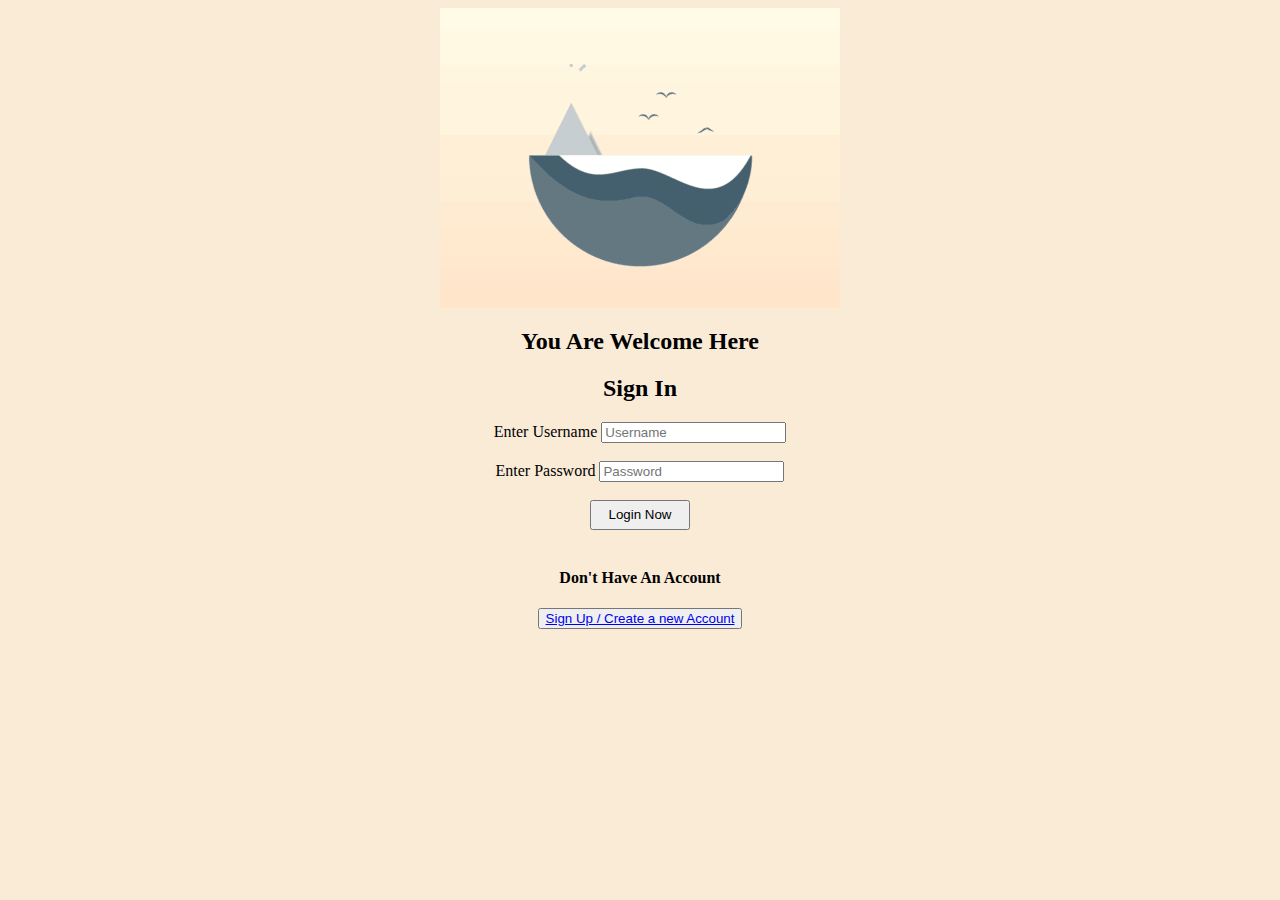
<file: SERVICE BASED WEBSITE/index.html>
<html>
<head>
    <title>Login  page</title>
    </head>
    <script type="text/javascript"src="js/index.js"></script>
    <script type="text/javascript"src="js/jquery.js"></script>
        <body style="background-color:antiquewhite">
<center>
    <img src="login.gif">
    <h2>You Are Welcome Here</h2>
    <h2>Sign In</h2>
    <lavel>Enter Username</lavel>
    <input id="em1" type="text" placeholder="Username">
    <br>
    <br>
    <lavel>Enter Password</lavel>
    <input id="pass" type="text" placeholder="Password">
    <br>
    <br>
    <button style="height: 30;width: 100" onclick="abc()">Login Now</button>
    <br>
    <br>
    <h4>Don't Have An Account</h4>
    <button><a href="signup.html">  Sign Up     /    Create a new Account  </a></button>
    <br>
    <br>
    
    
    </center>
        </body>
</html>
</file>
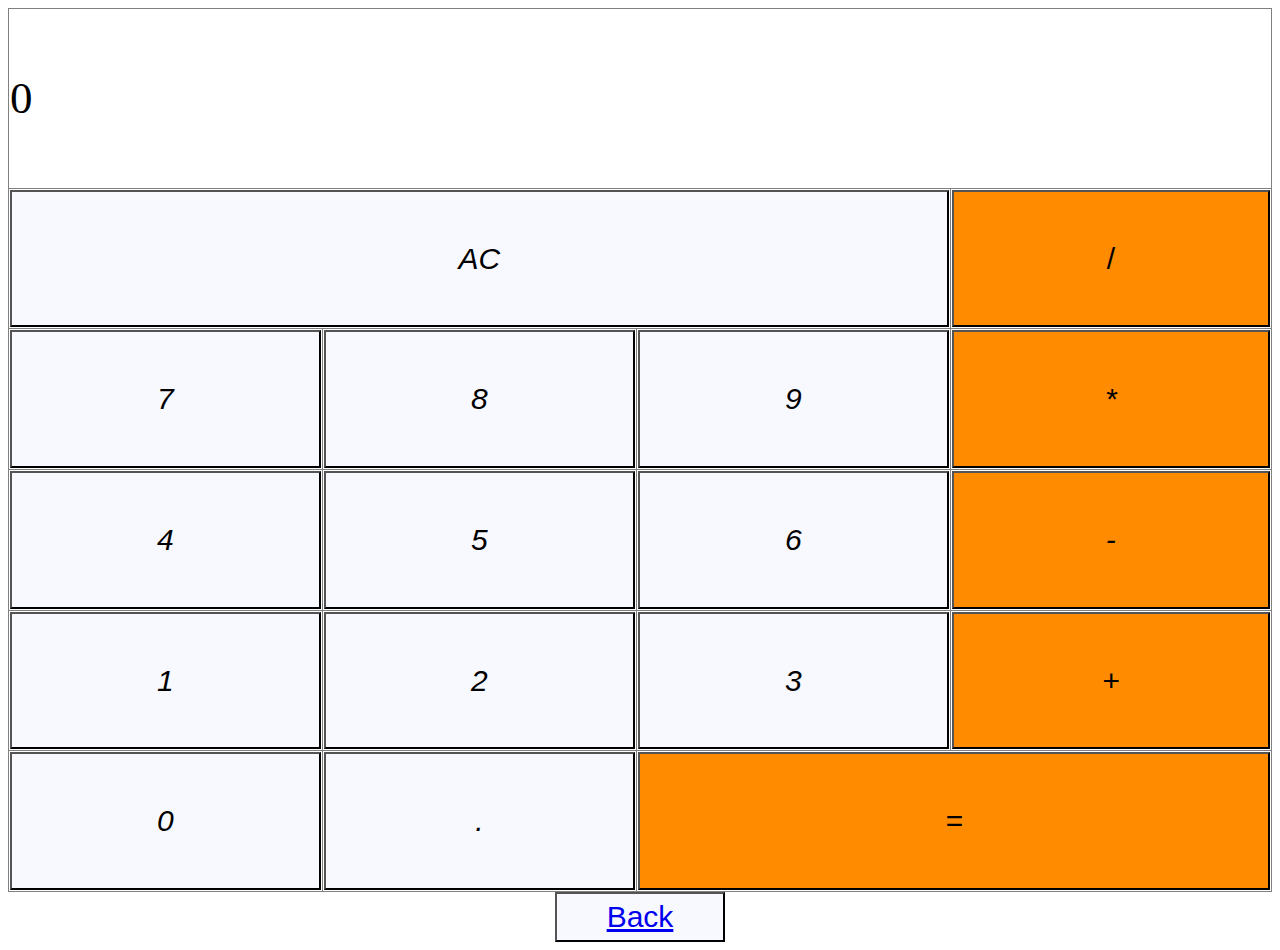
<file: SERVICE BASED WEBSITE/calc.html>
<html>
    <head>
            <title> Calculator</title>
    <style>
        
        button
        {
            background-color: ghostwhite; 
            width:100%;height: 100%;font-size: 30;     
        }
        table
        {
            height: 100%;width: 100%;
        }
    .myclass
        {
            background-color: darkorange;
        }
        
    </style>
    </head>
    <body>
        
        <table style="border-collapse: collapse" border="1">
        <tr>
        <td id="id1" style="font-size:45" colspan="4">0</td>
        </tr>
        <tr>
        <td colspan="3"><button style="font-style:oblique" onclick="abc(this)">AC</button></td>
        <td><button onclick="abc(this)" class="myclass">/</button></td>
        </tr>
        <tr>
        <td><button  style="font-style:oblique" onclick="abc(this)">7</button></td>
        <td><button style="font-style:oblique" onclick="abc(this)">8</button></td>
        <td><button style="font-style:oblique" onclick="abc(this)">9</button></td>
        <td><button  style="font-style:oblique"onclick="abc(this)" class="myclass" >*</button></td>
        </tr>
        <tr>
        <td><button style="font-style:oblique" onclick="abc(this)">4</button></td>
        <td><button  style="font-style:oblique" onclick="abc(this)">5</button></td>
        <td><button  style="font-style:oblique"onclick="abc(this)">6</button></td>  
        <td><button  style="font-style:oblique"onclick="abc(this)" class="myclass">-</button></td>
        </tr>
        <tr>
        <td><button  style="font-style:oblique"onclick="abc(this)">1</button></td>
        <td><button style="font-style:oblique" onclick="abc(this)">2</button></td>
        <td><button  style="font-style:oblique"onclick="abc(this)">3</button></td>
        <td><button  style="font-style:oblique"onclick="abc(this)" class="myclass">+</button></td>
        </tr>
        <tr>
        <td ><button  style="font-style:oblique" onclick="abc(this)">0</button></td>
        <td><button  style="font-style:oblique" onclick="abc(this)">.</button></td>
        <td colspan="2"><button  style="font-style:oblique" onclick="abc(this)" class="myclass">=</button></td>
        </tr>
        </table>
        <script type="text/javascript" src="js/index1.js"></script>
        <center><button style="height: 50;width: 170"><a href="welcome.html">Back</a></button></center>
        
    </body>
    </html>
</file>
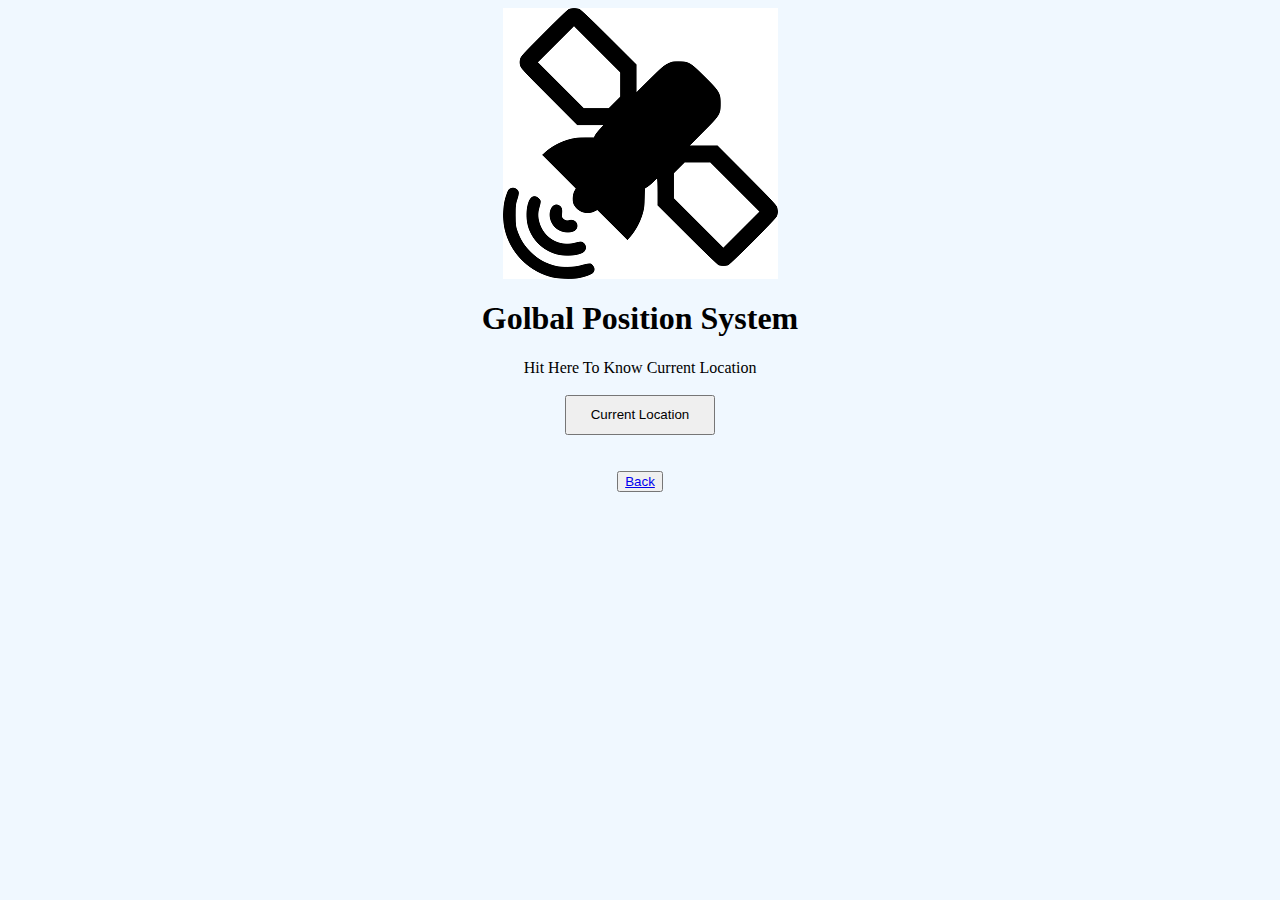
<file: SERVICE BASED WEBSITE/GPS.html>
<html>
<head>
    <title>GPS</title>
    </head>
        <body style="background-color: aliceblue">
        <center>
            <img src="head.png">
            <h1>Golbal Position System</h1>
            <label>Hit Here To Know Current Location</label>
            <br>
            <br>
            
            <button onclick="abc()" style="height: 40;width: 150">Current Location</button>
             <br>
            <br>
            <br>
            </center>
    <script type="text/javascript" src="js/index4.js">
            </script>
           <center>
            <button><a href="welcome.html">Back</a></button>
              
    </center> 
            
    
    </body>
    
    
    
    </html>
</file>
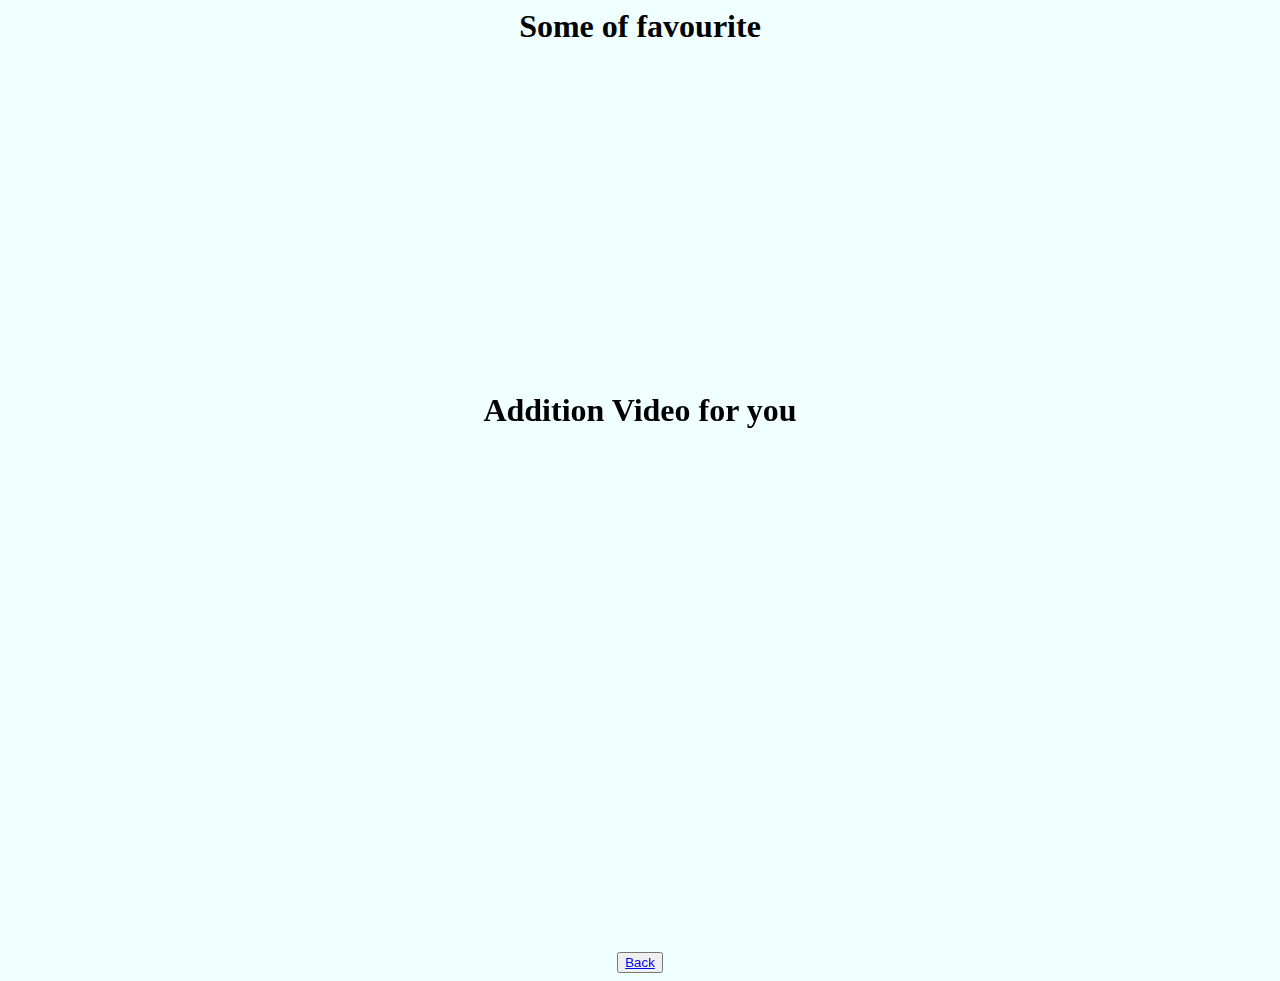
<file: SERVICE BASED WEBSITE/Music.html>
<html>
<head>
    <title>Music</title>

    </head>
<body style="background-color: azure">
    <center>
        <h1>Some of favourite</h1>
        <iframe width="200" height="300" scrolling="no" frameborder="no" allow="autoplay" src="https://w.soundcloud.com/player/?url=https%3A//api.soundcloud.com/tracks/587979555&color=%23ff5500&auto_play=false&hide_related=false&show_comments=true&show_user=true&show_reposts=false&show_teaser=true&visual=true"></iframe>&nbsp;&nbsp;&nbsp;&nbsp;
        
    
        <iframe width="200" height="300" scrolling="no" frameborder="no" allow="autoplay" src="https://w.soundcloud.com/player/?url=https%3A//api.soundcloud.com/tracks/239335113&color=%23ff5500&auto_play=false&hide_related=false&show_comments=true&show_user=true&show_reposts=false&show_teaser=true&visual=true"></iframe>&nbsp;&nbsp;&nbsp;&nbsp;
    
<iframe width="200" height="300" scrolling="no" frameborder="no" allow="autoplay" src="https://w.soundcloud.com/player/?url=https%3A//api.soundcloud.com/tracks/66034467&color=%23ff5500&auto_play=false&hide_related=false&show_comments=true&show_user=true&show_reposts=false&show_teaser=true&visual=true"></iframe>&nbsp;&nbsp;&nbsp;&nbsp;
        
        
        
       <iframe width="200" height="300" scrolling="no" frameborder="no" allow="autoplay" src="https://w.soundcloud.com/player/?url=https%3A//api.soundcloud.com/playlists/340765598&color=%23ff5500&auto_play=false&hide_related=false&show_comments=true&show_user=true&show_reposts=false&show_teaser=true&visual=true"></iframe> &nbsp;&nbsp;&nbsp;&nbsp;&nbsp;
        
    <iframe width="200" height="300" scrolling="no" frameborder="no" allow="autoplay" src="https://w.soundcloud.com/player/?url=https%3A//api.soundcloud.com/tracks/299183494&color=%23ff5500&auto_play=false&hide_related=false&show_comments=true&show_user=true&show_reposts=false&show_teaser=true&visual=true"></iframe> &nbsp;&nbsp;
    
    
        <h1>Addition Video for you</h1>
        
        <iframe width="720" height="480" src="https://www.youtube.com/embed/wbbBtgvN-H0" frameborder="0" allow="accelerometer; autoplay; encrypted-media; gyroscope; picture-in-picture" allowfullscreen></iframe>&nbsp;&nbsp;
    
    
    
    
    <br>
        <br>
 <button><a href="welcome.html">Back</a></button>
    
    </center>
    
    
    
    
    
    </body></html>
</file>
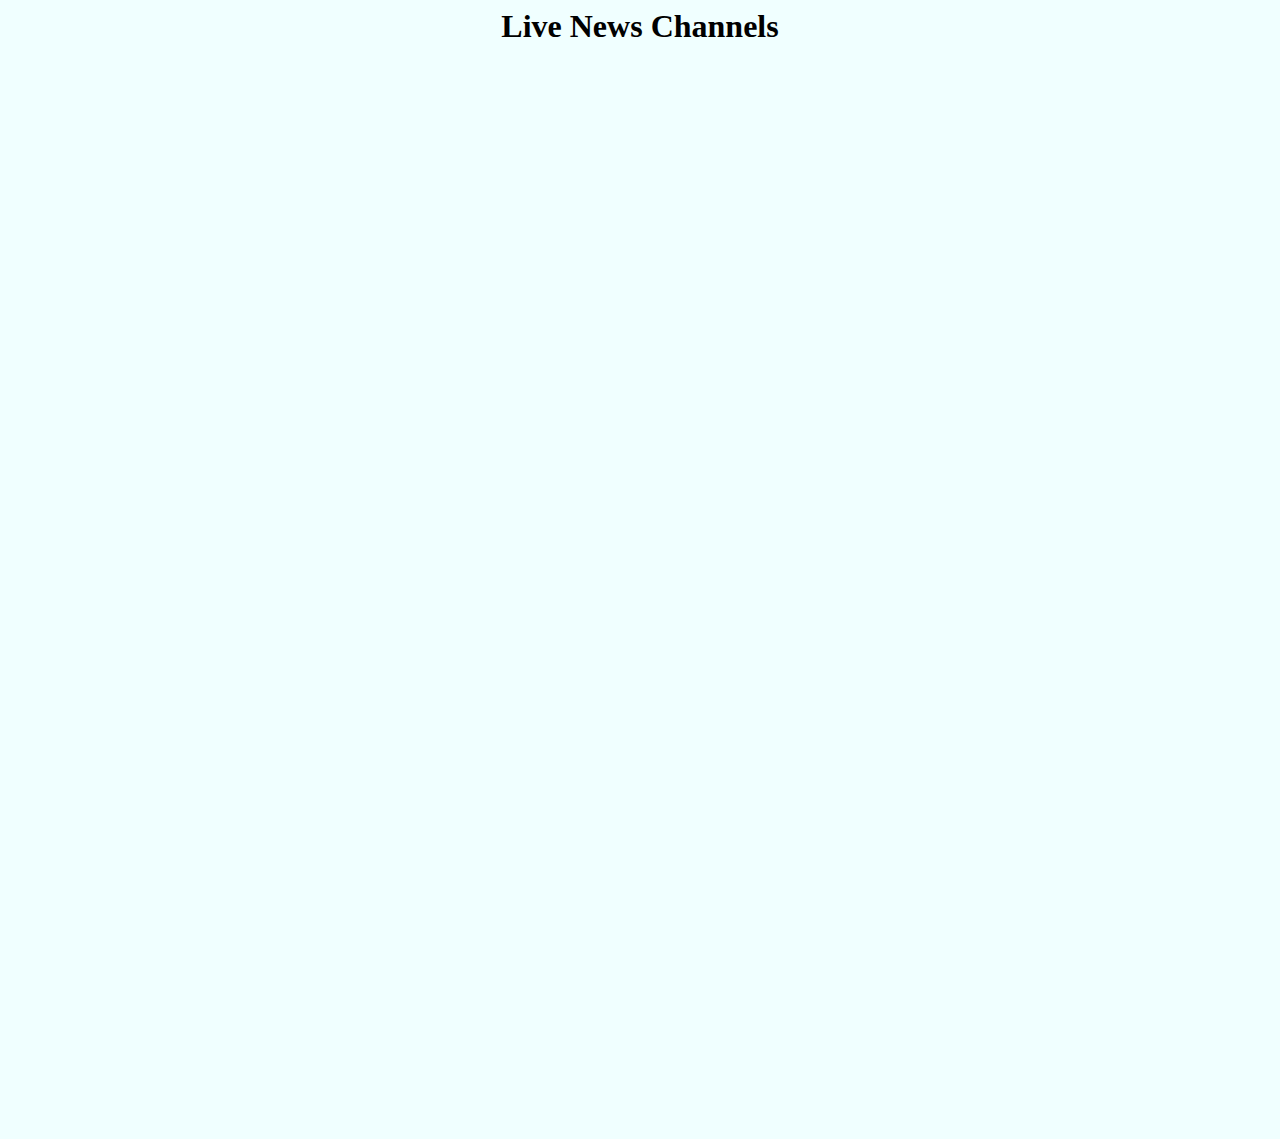
<file: SERVICE BASED WEBSITE/News.html>
<html>
<head>
    <title>Live TV News Channels</title>

    </head>
<body style="background-color: azure">
    <center>
        
    
        <h1>Live News Channels</h1>
        
        <iframe width="560" height="315" src="https://www.youtube.com/embed/1r2w-b5laYo" frameborder="0" allow="accelerometer; autoplay; encrypted-media; gyroscope; picture-in-picture" allowfullscreen></iframe>
        &nbsp;&nbsp;
        <br>
        <br>
        <br>
        
       <iframe width="560" height="315" src="https://www.youtube.com/embed/yIO3S8A135A" frameborder="0" allow="accelerometer; autoplay; encrypted-media; gyroscope; picture-in-picture" allowfullscreen></iframe>
        &nbsp;&nbsp;
        <br>
        <br>
        <br>
        
        <iframe width="560" height="315" src="https://www.youtube.com/embed/dyx3j9Sc4Zk" frameborder="0" allow="accelerometer; autoplay; encrypted-media; gyroscope; picture-in-picture" allowfullscreen></iframe>
        &nbsp;&nbsp;
        <br>
        <br>
        <br>
        
    </center>
    </body></html>
</file>
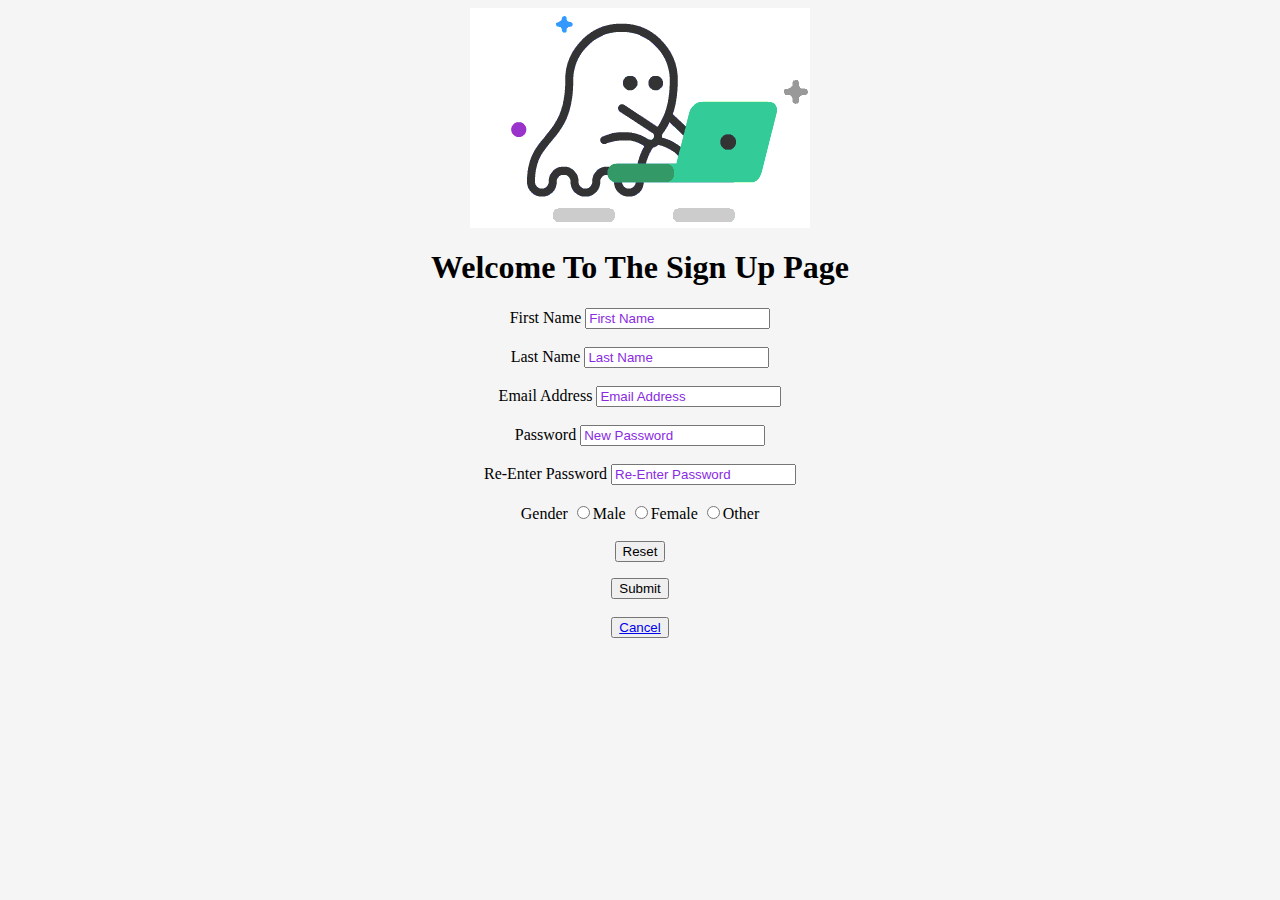
<file: SERVICE BASED WEBSITE/signup.html>
<html>
<head>
    <Title>Sign Up</Title>
    <style>
        ::placeholder
        {
            color: blueviolet;
        }
    </style>
    </head>
   
<body  style="background-color:whitesmoke">
<center>
    <img src="signup.gif">
    <form>
    <h1>Welcome To The Sign Up Page</h1>
    <lavel>First Name</lavel>
    <input id="first" type="text" placeholder="First Name">
    <br>
    <br>
    <lavel>Last Name</lavel>
    <input id="last" type="text" placeholder="Last Name">
    <br>
    <br>
    <lavel>Email Address</lavel>
    <input id="em2" type="text" placeholder="Email Address">
    <br>
    <br>
    <lavel>Password</lavel>
    <input id="pass1" type="text" placeholder="New Password">
    <br>
    <br>
    <lavel>Re-Enter Password</lavel>
    <input id="pass2" type="text" placeholder="Re-Enter Password">
    <br>
    <br>
    <lavel>Gender</lavel>    
    <input type="radio">Male
    <input type="radio">Female
    <input type="radio">Other
    <br>
    <br>
    <input type="reset" value="Reset">
    </form>
    <button onclick="xyz()">Submit</button>
    <br>
    <br>
    <button ><a href="index.html">Cancel</a></button>
    
    </center>
    <script type="application/javascript"src="js/index.js"></script>
    <script type="application/javascript"src="js/jquery.js"></script>
    </body>
</html>
</file>
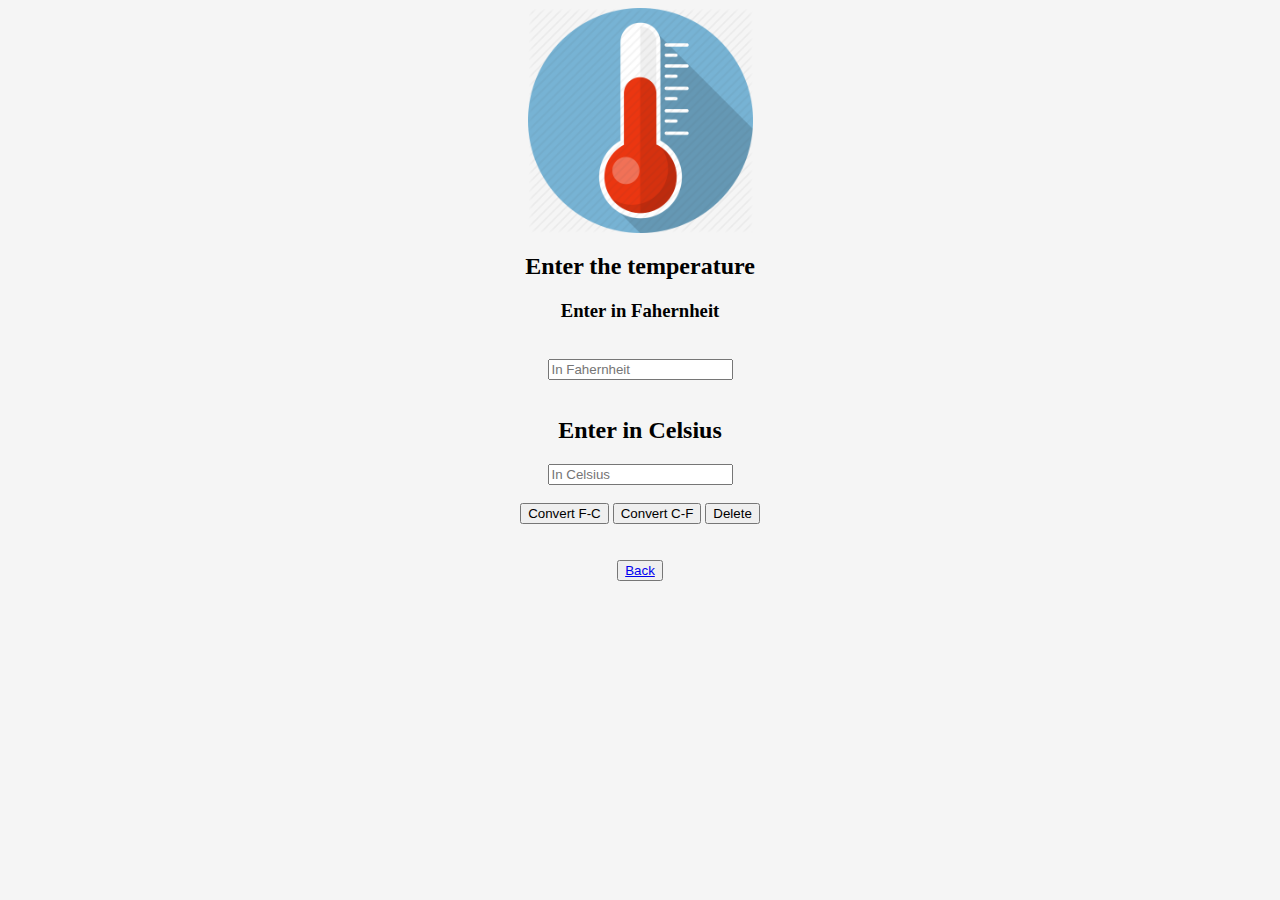
<file: SERVICE BASED WEBSITE/Tempconv.html>
<html>
<head>
    <title> Temperature Converter</title>
    </head>
 <body style="background-color:whitesmoke">
     <script>
         function abc()
         {
             var x=document.getElementById("t1").value;
     document.getElementById("t2").value=((x-32)/1.8);
         }
         function xyz()
         {
             var x=document.getElementById("t2").value;
             document.getElementById("t1").value=(x*1.8+32);
         }
         function ab()
         {
             var x=document.getElementById("t1").value=null;
             document.getElementById("t2").value=null;
         }
     </script>
     
<center>
    <img style="height:225;width:225" src ="converter.png">

    <h2>Enter the temperature</h2>
    <h3>Enter in Fahernheit</h3>
     <br>
     <input id="t1" placeholder="In Fahernheit" type="number">
    <br>
    <br>
    <h2>Enter in Celsius</h2>
    <input id="t2" placeholder="In Celsius" type="number">
    <br>
    <br>
 <button onclick="abc()">Convert F-C</button>
    <button onclick="xyz()">Convert C-F</button>
    <button onclick="ab()">Delete</button>
    <br>
<br>
    <br>
    <button><a href="welcome.html">Back</a></button>

    </center>
    </body>
     </html>
</file>
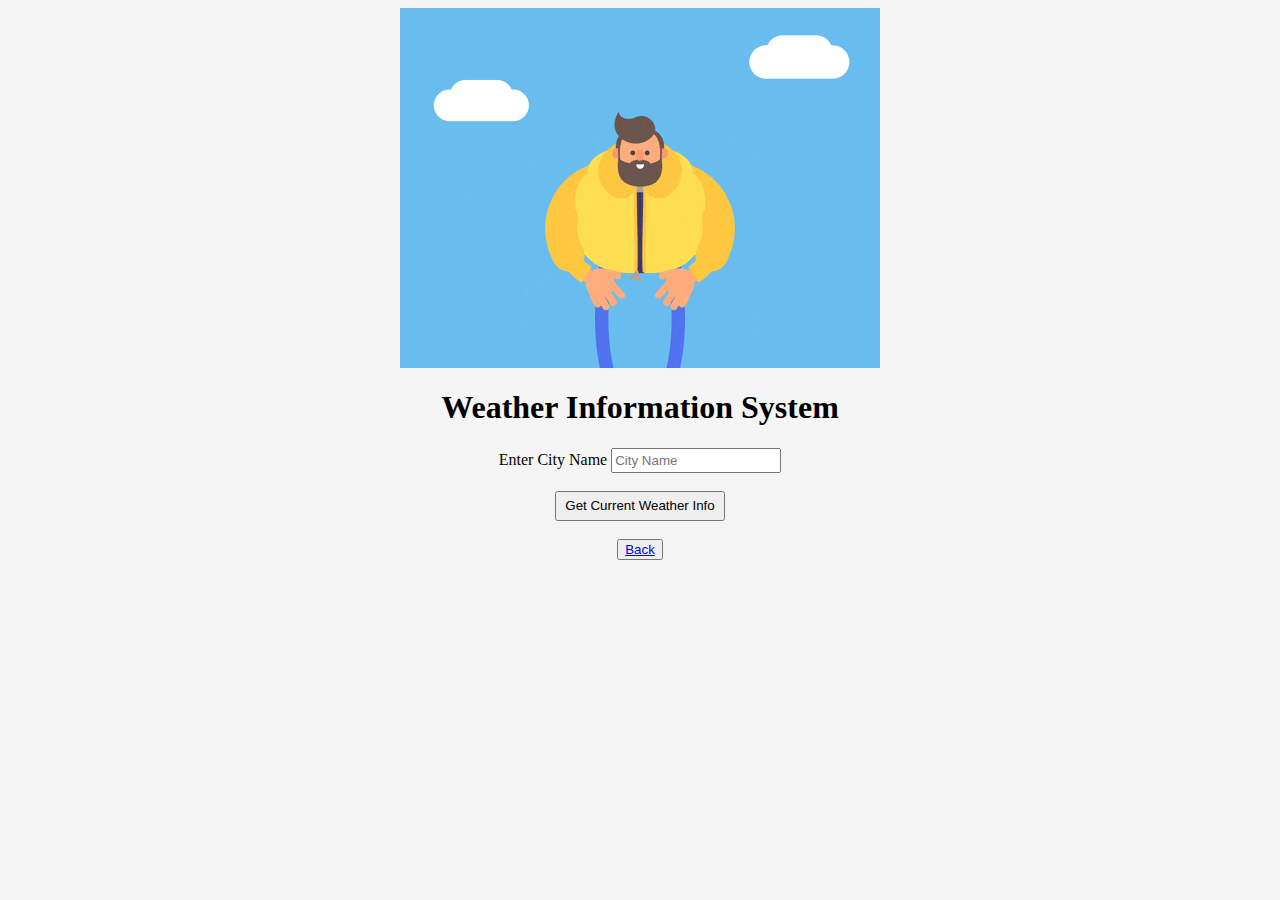
<file: SERVICE BASED WEBSITE/weather.html>
<html>
<head>
    <title>Weather Information</title>
</head>
    <script>
        function abc()
        {
            var x=document.getElementById("t1").value;
            window.location.href="https://api.openweathermap.org/data/2.5/weather?q="+x+"d845da7d442156e22167052ca3ea2533"
        }
    </script>

<body style="background-color: whitesmoke">
    <center>
    <img src="weather.gif">
        <br>
        <h1>Weather Information System</h1>
        <lavel>Enter City Name</lavel>
    <input id="t1" style="height: 25;width: 170" placeholder="City Name" type="text"><br>
    <br>
        <button style="height: 30;width: 170" onclick="abc()">Get Current Weather Info</button>
       <br>
        <br>
        
     <button><a href="welcome.html">Back</a></button>
    
    
    
    </center>    
    
    </body>
</html>
</file>
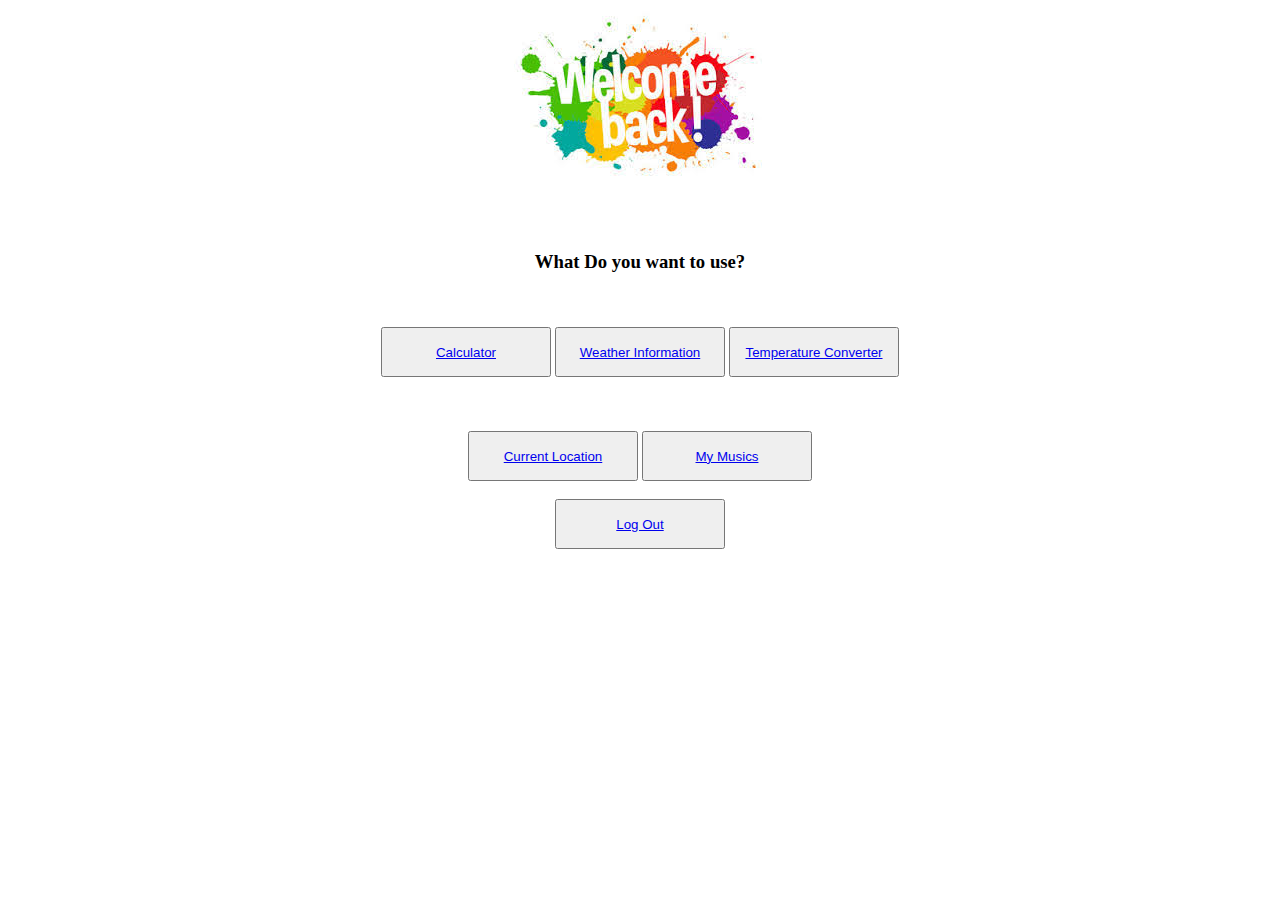
<file: SERVICE BASED WEBSITE/welcome.html>
<html>
<head>
    <Title>Welcome</Title>
    <body>
        <center>

<img src="welcome.jpg">
        <br>
        <br>
        <br>
        <h3>What Do you want to use?</h3>
            <br>
            <br>
            <button style="height: 50;width: 170"><a href="calc.html">Calculator</a></button>
            
            
        <button style="height: 50;width: 170"><a href="weather.html">Weather Information</a></button>

           <button style="height: 50;width: 170"><a href="Tempconv.html">Temperature Converter</a></button>
        <br>
        <br>
            <br>
            <br>
            <button style="height: 50;width: 170"><a href="GPS.html">Current Location</a></button>
             <button style="height: 50;width: 170"><a href="Music.html">My Musics</a></button>
        <br>
            <br>
            
            
            
            
            <button style="height: 50;width: 170"><a href="index.html">Log Out</a></button>
        </center>
    </body>
</file>
